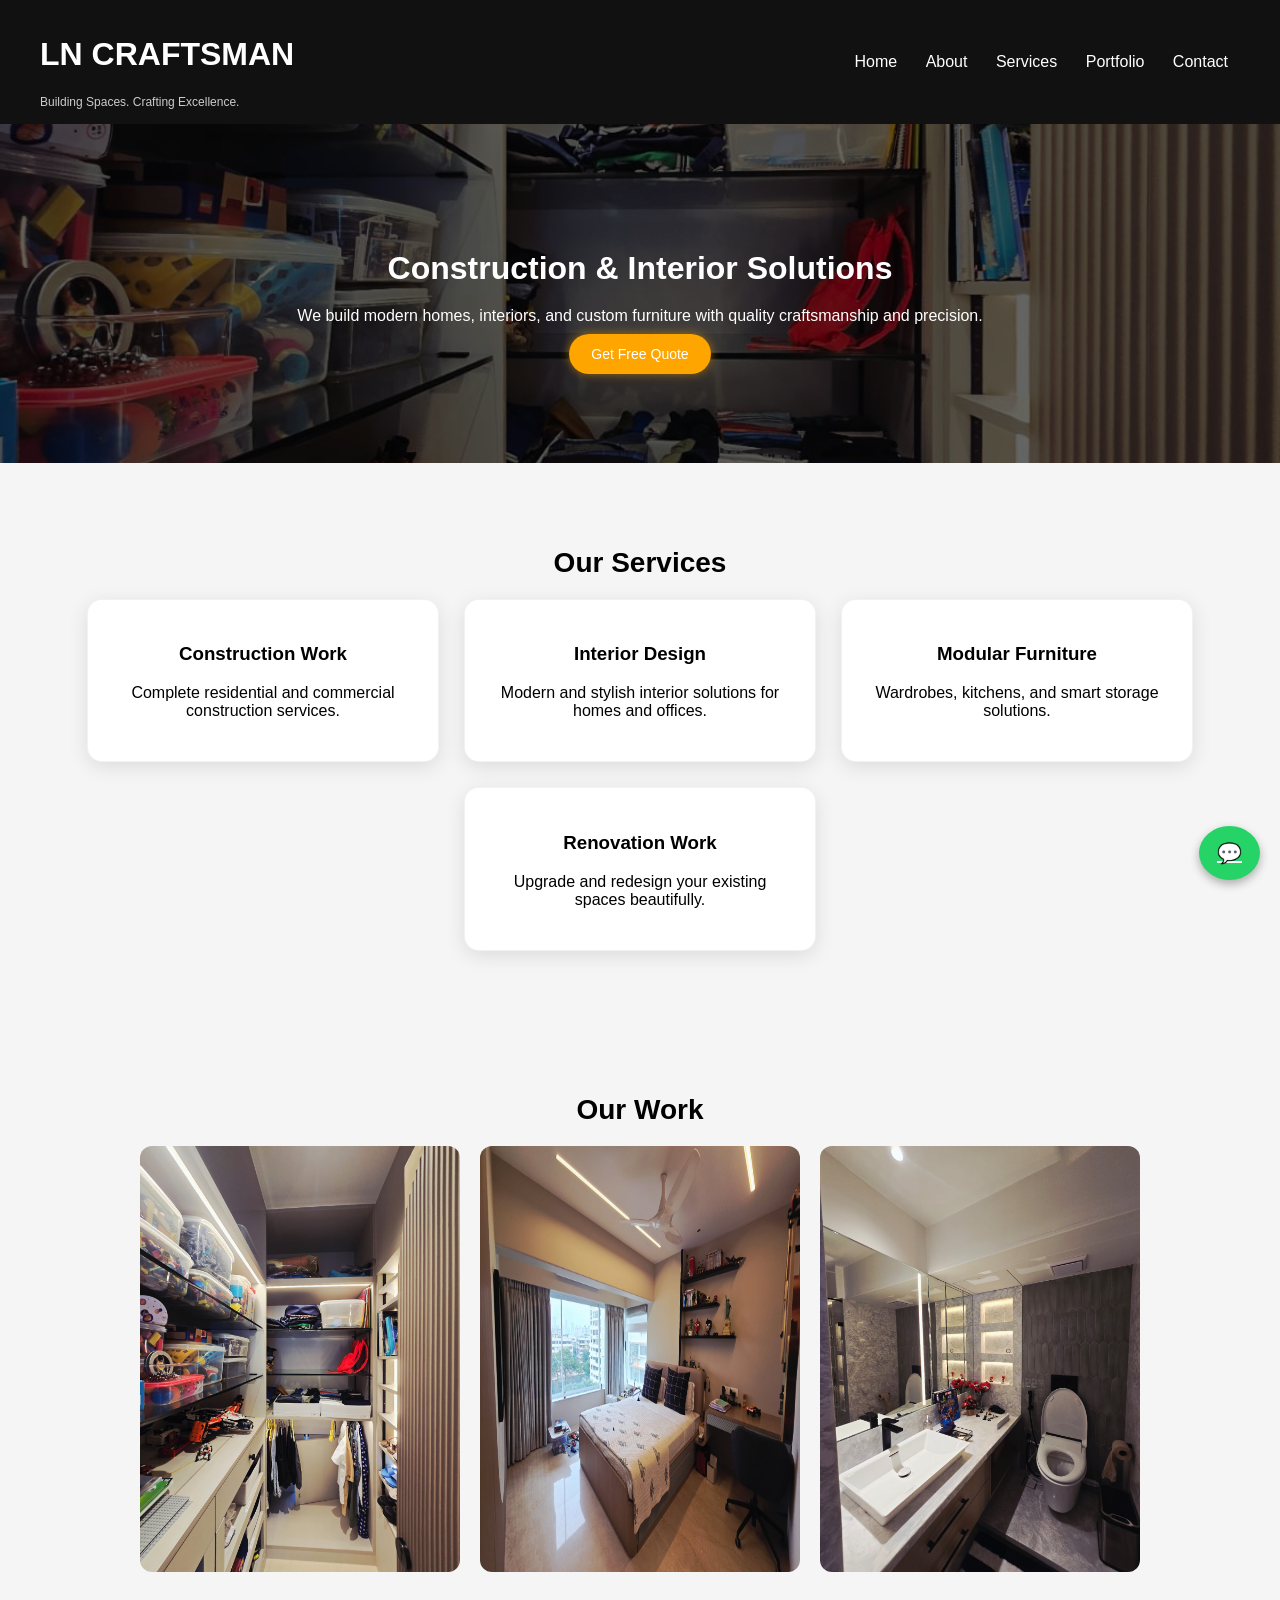
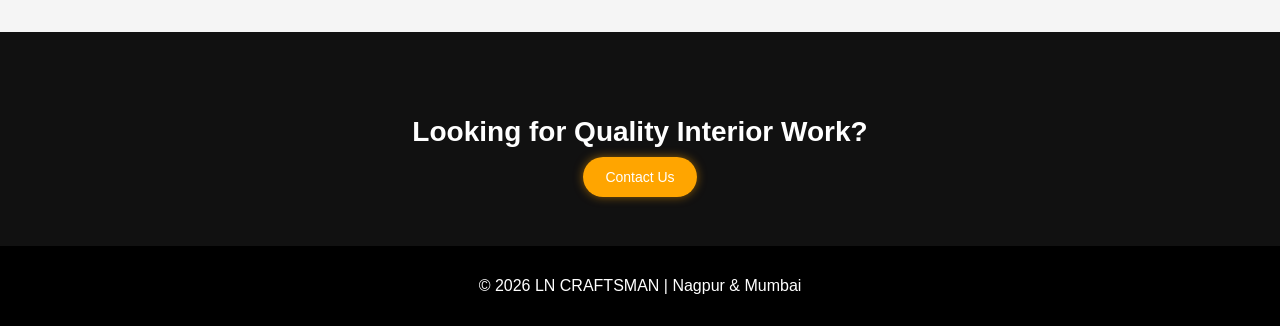
<file: index.html>
<!DOCTYPE html>
<html lang="en">
<head>
    <meta charset="UTF-8">
    <meta name="viewport" content="width=device-width, initial-scale=1.0">
    <title>LN CRAFTSMAN</title>
    <link rel="stylesheet" href="css/style.css">
</head>

<body>

<!-- WHATSAPP BUTTON -->
<a href="https://wa.me/919928749757" class="whatsapp">💬</a>

<!-- HEADER -->
<header class="header">
    <div>
        <h1>LN CRAFTSMAN</h1>
        <p class="tagline">Building Spaces. Crafting Excellence.</p>
    </div>

    <nav>
        <a href="index.html">Home</a>
        <a href="about.html">About</a>
        <a href="services.html">Services</a>
        <a href="portfolio.html">Portfolio</a>
        <a href="contact.html">Contact</a>
    </nav>
</header>

<!-- HERO -->

<section class="hero fade-in">
    <h2>Construction & Interior Solutions</h2>
    <p>We build modern homes, interiors, and custom furniture with quality craftsmanship and precision.</p>
    <a href="contact.html" class="btn">Get Free Quote</a>
</section>


<!-- SLIDER -->
<!--
<section class="slider">
    <div class="slides">
        <img src="images/wardrobe.jpg" class="active">
        <img src="images/bedroom.jpg">
        <img src="images/bathroom.jpg">
    </div>
</section>
    
<!-- SERVICES -->
<section class="services fade-in">
    <h2>Our Services</h2>

    <div class="service-container">
        <div class="card">
            <h3>Construction Work</h3>
            <p>Complete residential and commercial construction services.</p>
        </div>

        <div class="card">
            <h3>Interior Design</h3>
            <p>Modern and stylish interior solutions for homes and offices.</p>
        </div>

        <div class="card">
            <h3>Modular Furniture</h3>
            <p>Wardrobes, kitchens, and smart storage solutions.</p>
        </div>

        <div class="card">
            <h3>Renovation Work</h3>
            <p>Upgrade and redesign your existing spaces beautifully.</p>
        </div>
    </div>
</section>

<!-- PORTFOLIO -->
<section class="portfolio fade-in">
    <h2>Our Work</h2>

    <div class="gallery">
        <img src="images/wardrobe.jpg" alt="Wardrobe">
        <img src="images/bedroom.jpg" alt="Bedroom">
        <img src="images/bathroom.jpg" alt="Bathroom">
    </div>
</section>

<!-- CTA -->
<section class="cta fade-in">
    <h2>Looking for Quality Interior Work?</h2>
    <a href="contact.html" class="btn">Contact Us</a>
</section>

<!-- FOOTER -->
<footer>
    <p>© 2026 LN CRAFTSMAN | Nagpur & Mumbai</p>
</footer>

<!-- SCRIPT -->
<script src="js/script.js"></script>

</body>
</html>
</file>
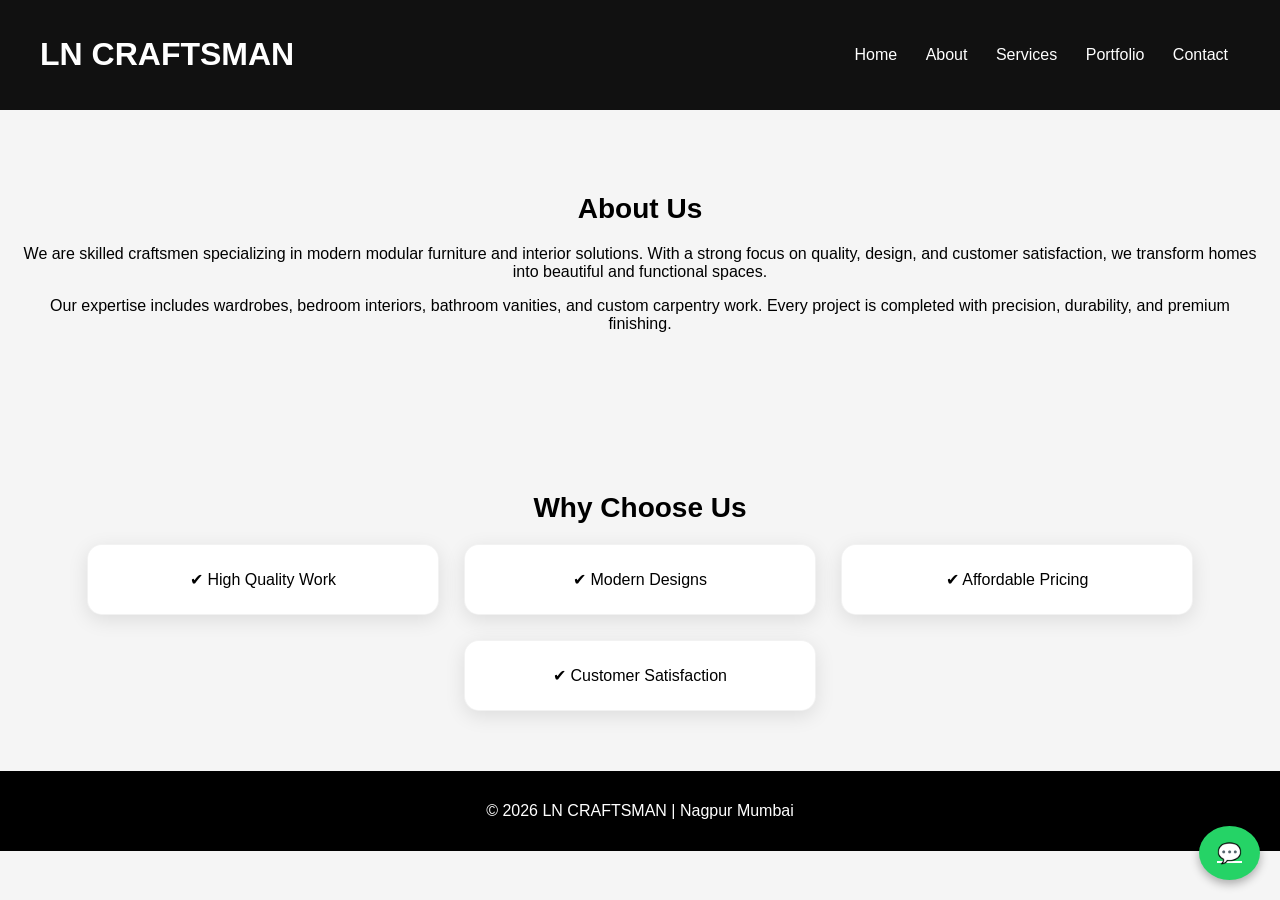
<file: about.html>
<!DOCTYPE html>
<html lang="en">
<head>
    <meta charset="UTF-8">
    <meta name="viewport" content="width=device-width, initial-scale=1.0">
    <title>LN CRAFTSMAN</title>
    <link rel="stylesheet" href="css/style.css">
</head>
<a href="https://wa.me/919928749757" class="whatsapp">💬</a>
<body>

<!-- HEADER -->
<header class="header">
    <h1>LN CRAFTSMAN</h1>
    <nav>
        <a href="index.html">Home</a>
        <a href="about.html">About</a>
        <a href="services.html">Services</a>
        <a href="portfolio.html">Portfolio</a>
        <a href="contact.html">Contact</a>
    </nav>
</header>

<!-- ABOUT SECTION -->
<section class="services">
    <h2>About Us</h2>
    <p>
        We are skilled craftsmen specializing in modern modular furniture and interior solutions.
        With a strong focus on quality, design, and customer satisfaction, we transform homes into
        beautiful and functional spaces.
    </p>

    <p>
        Our expertise includes wardrobes, bedroom interiors, bathroom vanities, and custom carpentry work.
        Every project is completed with precision, durability, and premium finishing.
    </p>
</section>

<!-- WHY CHOOSE US -->
<section class="portfolio">
    <h2>Why Choose Us</h2>
    <div class="service-container">
        <div class="card">✔ High Quality Work</div>
        <div class="card">✔ Modern Designs</div>
        <div class="card">✔ Affordable Pricing</div>
        <div class="card">✔ Customer Satisfaction</div>
    </div>
</section>

<!-- FOOTER -->
<footer>
    <p>© 2026 LN CRAFTSMAN | Nagpur Mumbai</p>
</footer>

</body>
</html>
</file>
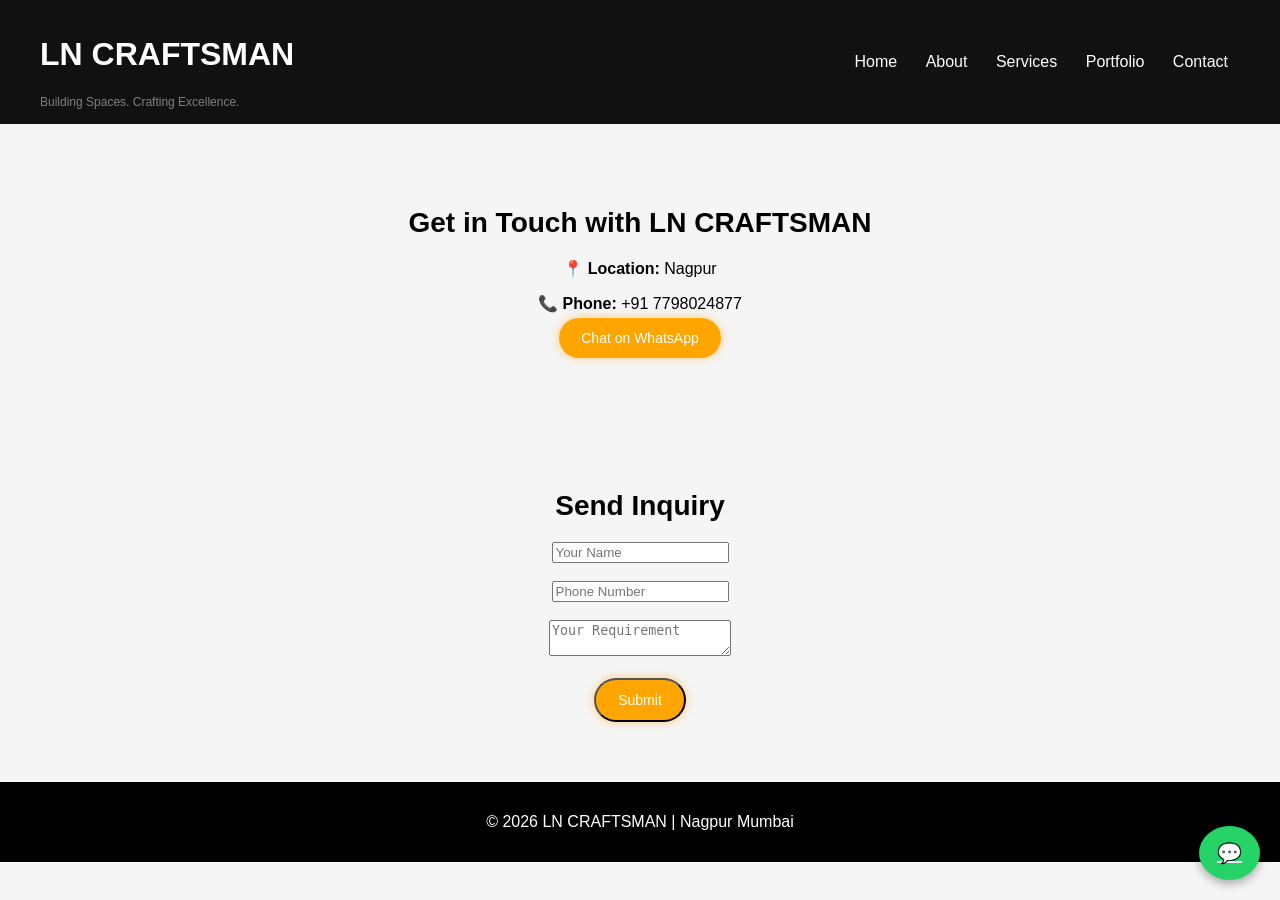
<file: contact.html>
<!DOCTYPE html>
<html lang="en">
<head>
    <meta charset="UTF-8">
    <meta name="viewport" content="width=device-width, initial-scale=1.0">
    <title>Contact - LN CRAFTSMAN</title>
    <link rel="stylesheet" href="css/style.css">
</head>
<a href="https://wa.me/919928749757" class="whatsapp">💬</a>
<body>

<!-- HEADER -->
<header class="header">
    <div>
        <h1>LN CRAFTSMAN</h1>
        <p style="font-size: 12px; color: gray; margin: 0;">
            Building Spaces. Crafting Excellence.
        </p>
    </div>

    <nav>
        <a href="index.html">Home</a>
        <a href="about.html">About</a>
        <a href="services.html">Services</a>
        <a href="portfolio.html">Portfolio</a>
        <a href="contact.html">Contact</a>
    </nav>
</header>

<!-- CONTACT SECTION -->
<section class="services">
    <h2>Get in Touch with LN CRAFTSMAN</h2>

    <p><strong>📍 Location:</strong> Nagpur</p>
    <p><strong>📞 Phone:</strong> +91 7798024877</p>

    <a href="https://wa.me/917798024877" class="btn">Chat on WhatsApp</a>

</section>

<!-- SIMPLE FORM -->
<section class="portfolio">
    <h2>Send Inquiry</h2>

    <form>
        <input type="text" placeholder="Your Name" required><br><br>
        <input type="tel" placeholder="Phone Number" required><br><br>
        <textarea placeholder="Your Requirement" required></textarea><br><br>
        <button class="btn">Submit</button>
    </form>

</section>

<!-- FOOTER -->
<footer>
    <p>© 2026 LN CRAFTSMAN | Nagpur Mumbai</p>
</footer>

</body>
</html>
</file>
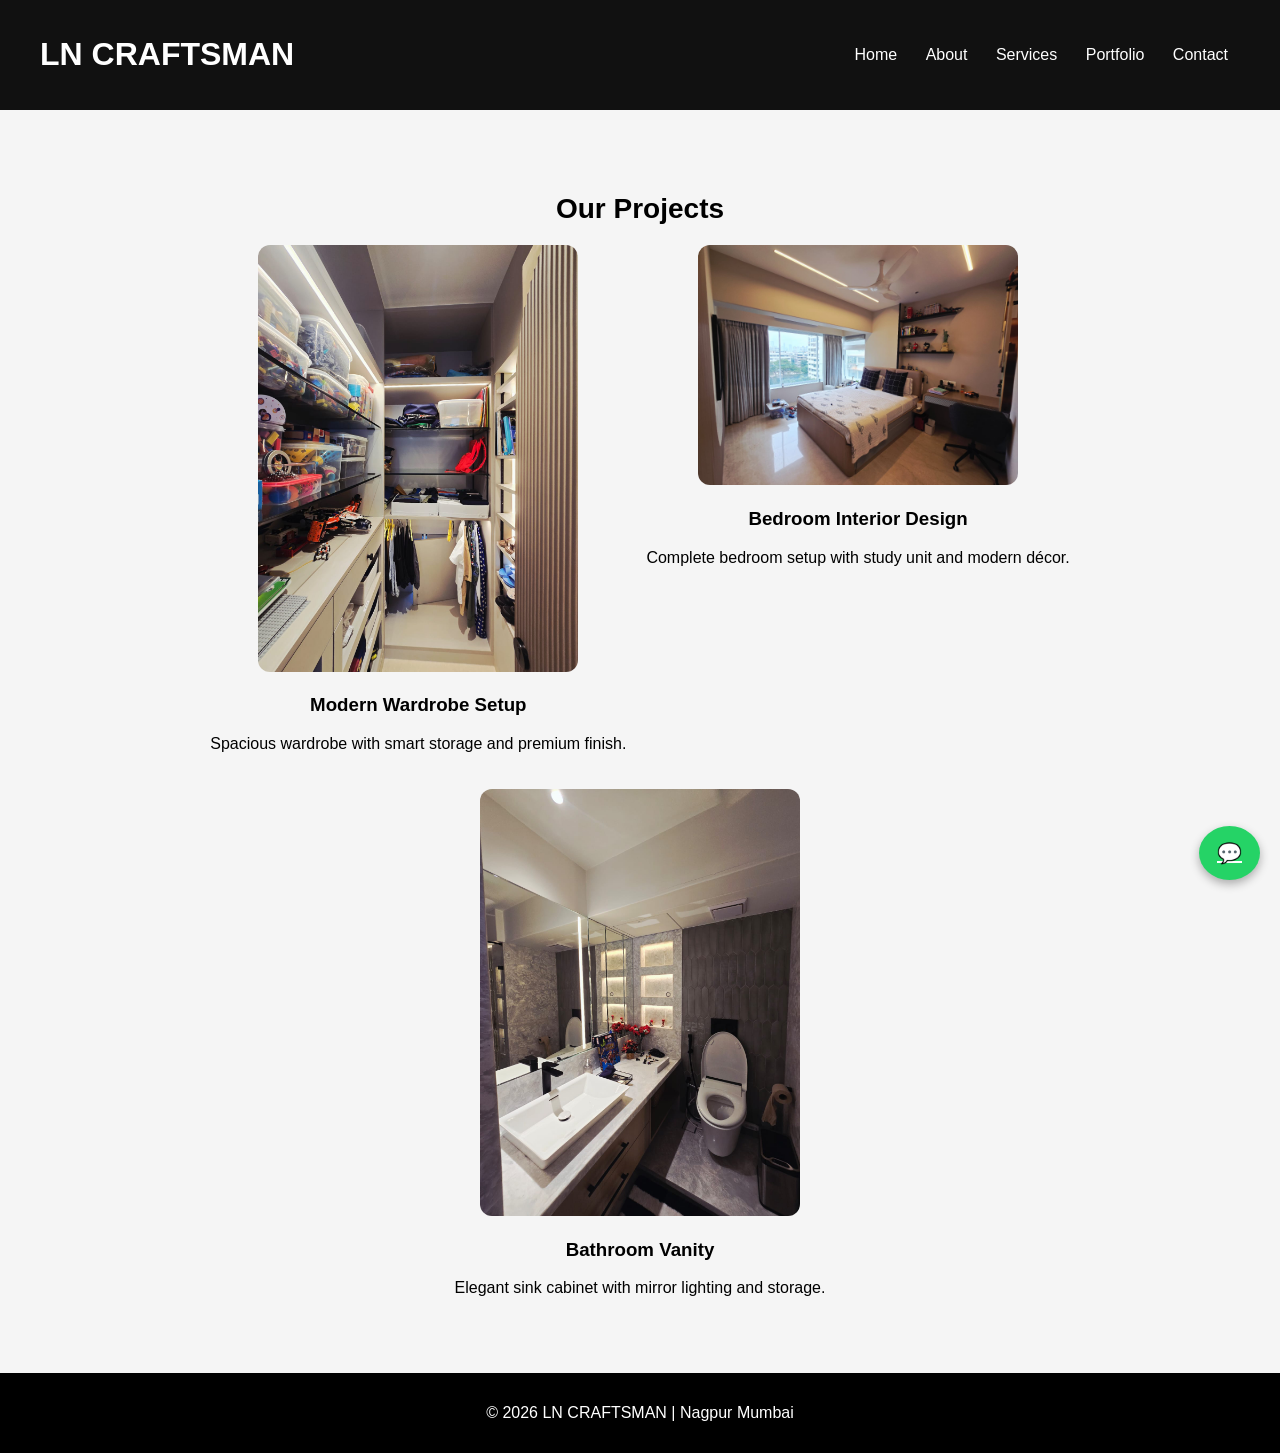
<file: portfolio.html>
<!DOCTYPE html>
<html lang="en">
<head>
    <meta charset="UTF-8">
    <meta name="viewport" content="width=device-width, initial-scale=1.0">
    <title>Portfolio - LN CRAFTSMAN</title>
    <link rel="stylesheet" href="css/style.css">
</head>
<a href="https://wa.me/919928749757" class="whatsapp">💬</a>
<body>

<!-- HEADER -->
<header class="header">
    <h1>LN CRAFTSMAN</h1>
    <nav>
        <a href="index.html">Home</a>
        <a href="about.html">About</a>
        <a href="services.html">Services</a>
        <a href="portfolio.html">Portfolio</a>
        <a href="contact.html">Contact</a>
    </nav>
</header>

<!-- PORTFOLIO SECTION -->
<section class="portfolio">
    <h2>Our Projects</h2>

    <div class="gallery">

        <div class="project-card">
            <img src="images/wardrobe.jpg">
            <h3>Modern Wardrobe Setup</h3>
            <p>Spacious wardrobe with smart storage and premium finish.</p>
        </div>

        <div class="project-card">
            <img src="images/bedroom.jpg">
            <h3>Bedroom Interior Design</h3>
            <p>Complete bedroom setup with study unit and modern décor.</p>
        </div>

        <div class="project-card">
            <img src="images/bathroom.jpg">
            <h3>Bathroom Vanity</h3>
            <p>Elegant sink cabinet with mirror lighting and storage.</p>
        </div>

    </div>

</section>

<!-- FOOTER -->
<footer>
    <p>© 2026 LN CRAFTSMAN | Nagpur Mumbai</p>
</footer>

</body>
</html>
</file>
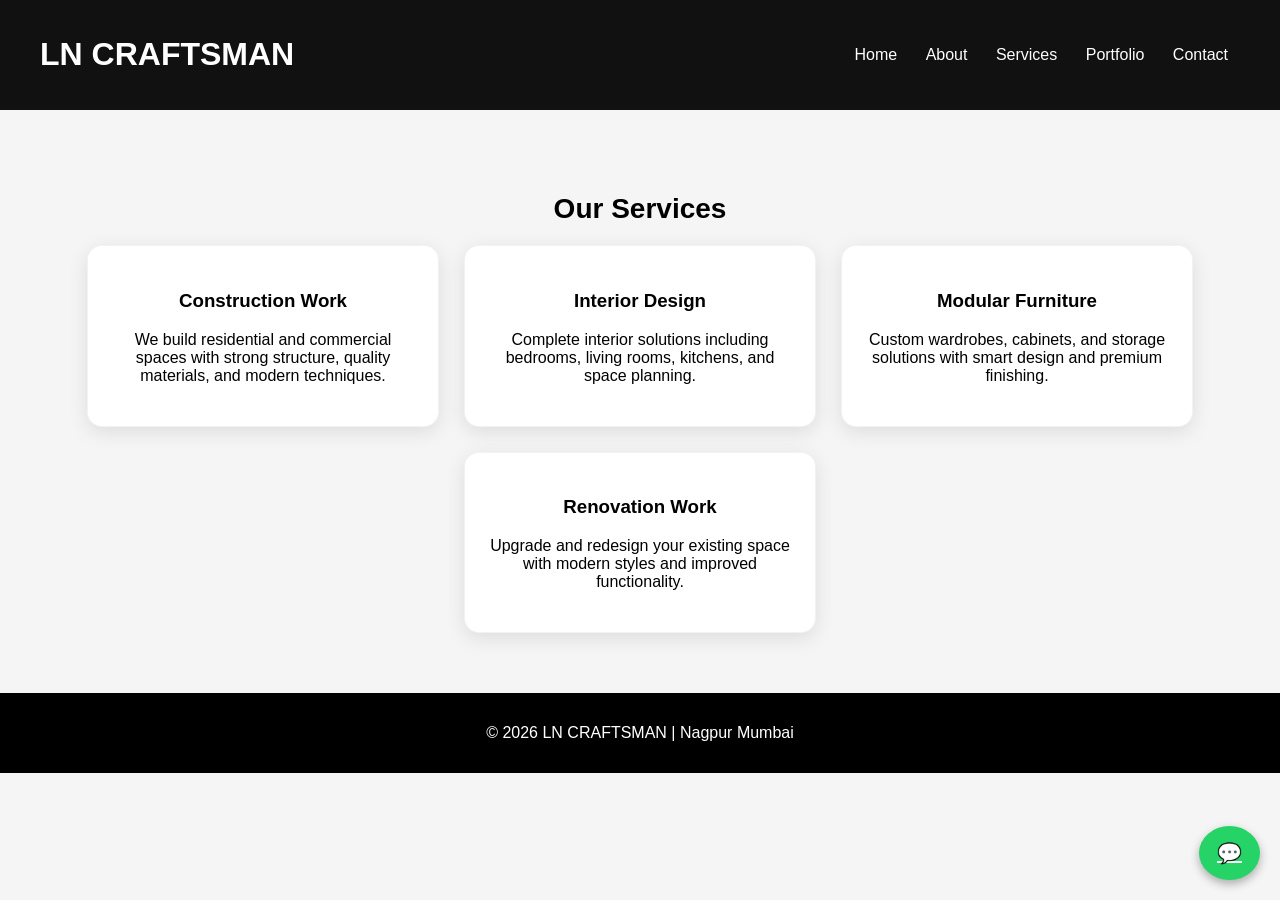
<file: services.html>
<!DOCTYPE html>
<html lang="en">
<head>
    <meta charset="UTF-8">
    <meta name="viewport" content="width=device-width, initial-scale=1.0">
    <title>Services - LN CRAFTSMAN</title>
    <link rel="stylesheet" href="css/style.css">
</head>
<a href="https://wa.me/919928749757" class="whatsapp">💬</a>
<body>

<!-- HEADER -->
<header class="header">
    <h1>LN CRAFTSMAN</h1>
    <nav>
        <a href="index.html">Home</a>
        <a href="about.html">About</a>
        <a href="services.html">Services</a>
        <a href="portfolio.html">Portfolio</a>
        <a href="contact.html">Contact</a>
    </nav>
</header>

<!-- SERVICES SECTION -->
<section class="services">
    <h2>Our Services</h2>
    <div class="service-container">

       <div class="card">
    <h3>Construction Work</h3>
    <p>We build residential and commercial spaces with strong structure, quality materials, and modern techniques.</p>
</div>

<div class="card">
    <h3>Interior Design</h3>
    <p>Complete interior solutions including bedrooms, living rooms, kitchens, and space planning.</p>
</div>

<div class="card">
    <h3>Modular Furniture</h3>
    <p>Custom wardrobes, cabinets, and storage solutions with smart design and premium finishing.</p>
</div>

<div class="card">
    <h3>Renovation Work</h3>
    <p>Upgrade and redesign your existing space with modern styles and improved functionality.</p>
</div>

    </div>
</section>

<!-- FOOTER -->
<footer>
    <p>© 2026 LN CRAFTSMAN | Nagpur Mumbai</p>
</footer>

</body>
</html>
</file>
<file: css/style.css>
body {
    margin: 0;
    font-family: 'Segoe UI', sans-serif;
    background: #f5f5f5;
}

/* HEADER */
.header {
    display: flex;
    justify-content: space-between;
    align-items: center;
    padding: 15px 40px;
    background: #111;
    color: white;
    position: sticky;
    top: 0;
    z-index: 1000;
}

.tagline {
    font-size: 12px;
    color: #ccc;
    margin: 0;
}

.header nav a {
    color: white;
    margin: 0 12px;
    text-decoration: none;
    font-weight: 500;
    transition: 0.3s;
}

.header nav a:hover {
    color: orange;
}

/* HERO */
.hero {
    text-align: center;
    padding: 100px 20px;
    background: linear-gradient(rgba(0,0,0,0.6), rgba(0,0,0,0.6)),
                url('../images/wardrobe.jpg');
    background-size: cover;
    background-position: center;
    color: white;
}

.hero h2 {
    font-size: 32px;
}

.hero p {
    font-size: 16px;
    margin-bottom: 20px;
}

/* BUTTON */
.btn {
    background: orange;
    color: white;
    padding: 12px 22px;
    border-radius: 25px;
    font-size: 14px;
    text-decoration: none;
    transition: 0.3s;
}

.btn:hover {
    background: #ff8800;
}

/* SERVICES */
.services {
    text-align: center;
    padding: 60px 20px;
}

.service-container {
    display: flex;
    justify-content: center;
    gap: 25px;
    flex-wrap: wrap;
}

.card {
    padding: 25px;
    background: white;
    border-radius: 15px;
    width: 90%;
    max-width: 300px;
    box-shadow: 0 5px 20px rgba(0,0,0,0.1);
    transition: 0.3s;
}

.card:hover {
    transform: translateY(-10px);
}

/* PORTFOLIO */
.portfolio {
    text-align: center;
    padding: 60px 20px;
}

.gallery {
    display: flex;
    justify-content: center;
    gap: 20px;
    flex-wrap: wrap;
}

.gallery img {
    width: 100%;
    max-width: 320px;
    border-radius: 12px;
    transition: 0.3s;
}

.gallery img:hover {
    transform: scale(1.05);
}

/* CTA */
.cta {
    text-align: center;
    padding: 60px;
    background: #111;
    color: white;
}

/* FOOTER */
footer {
    text-align: center;
    padding: 15px;
    background: #000;
    color: white;
}

/* WHATSAPP */
.whatsapp {
    position: fixed;
    bottom: 20px;
    right: 20px;
    background: #25D366;
    color: white;
    padding: 15px 18px;
    border-radius: 50%;
    font-size: 20px;
    box-shadow: 0 4px 10px rgba(0,0,0,0.3);
    transition: 0.3s;
}

.whatsapp:hover {
    transform: scale(1.1);
}

/* ANIMATION */
.fade-in {
    opacity: 0;
    transform: translateY(20px);
    transition: 0.8s ease;
}

.fade-in.show {
    opacity: 1;
    transform: translateY(0);
}

/* MOBILE */
@media (max-width: 768px) {
    .header {
        flex-direction: column;
        text-align: center;
    }

    .header nav {
        margin-top: 10px;
    }

    .header nav a {
        display: inline-block;
        margin: 5px;
    }

    .service-container {
        flex-direction: column;
        align-items: center;
    }

    .gallery img {
        width: 90%;
    }
}

section {
    padding: 40px 15px;
}

/* SLIDER */
/* .slider {
    width: 100%;
    overflow: hidden;
    margin: 30px 0;
}

.slides {
    position: relative;
    height: 250px;
}

.slides img {
    width: 100%;
    height: 250px;
    object-fit: cover;
    position: absolute;
    opacity: 0;
    transition: 0.8s;
    border-radius: 10px;
}

.slides img.active {
    opacity: 1;
}
*/

/* PREMIUM TOUCH */
h2 {
    font-size: 28px;
    margin-bottom: 20px;
}

.card {
    backdrop-filter: blur(10px);
    border: 1px solid rgba(0,0,0,0.05);
}

/* Smooth scrolling */
html {
    scroll-behavior: smooth;
}

/* Button glow */
.btn {
    box-shadow: 0 0 10px rgba(255,165,0,0.5);
}
</file>
